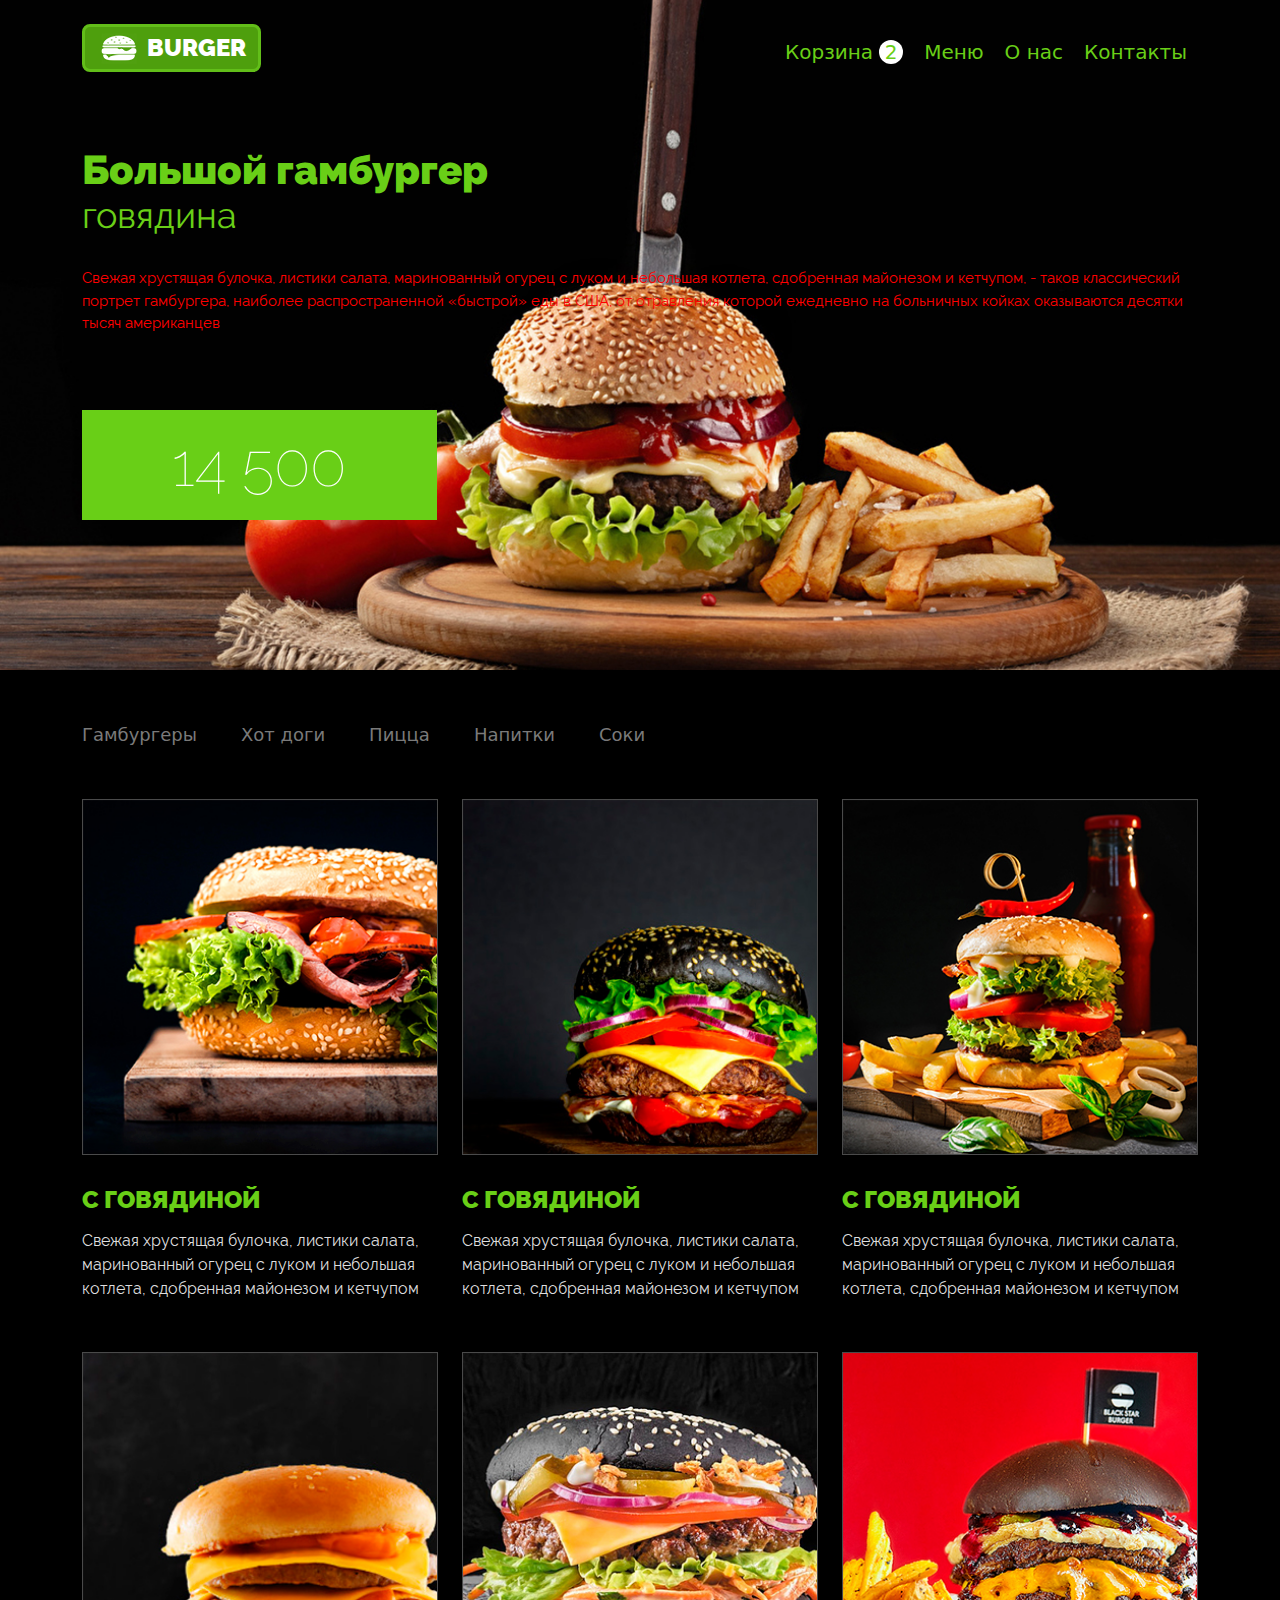
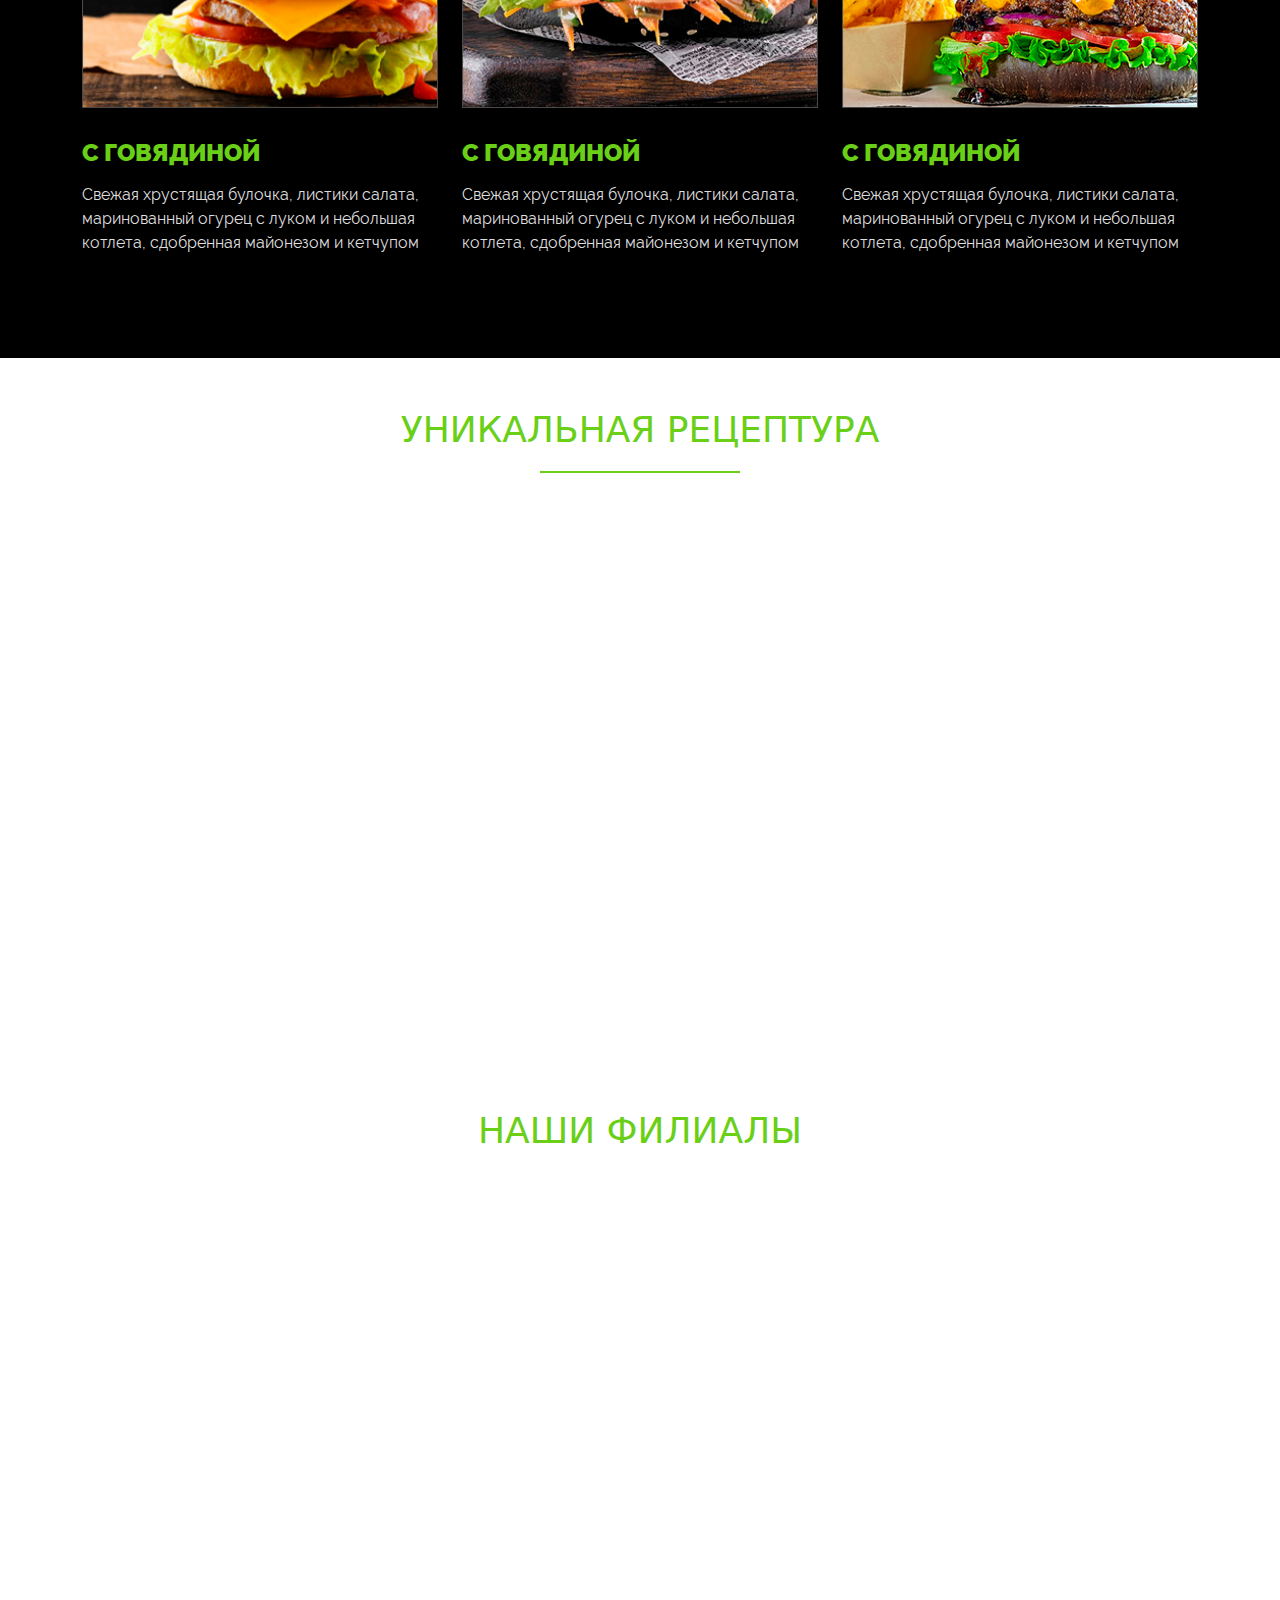
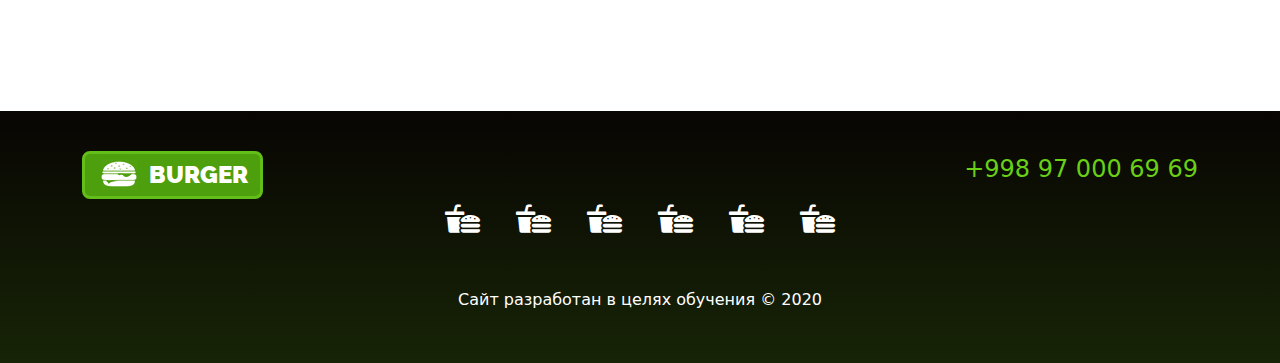
<file: index.html>
<!DOCTYPE html>
<html lang="en">
<head>
    <meta charset="UTF-8">
    <meta name="viewport" content="width=device-width, initial-scale=1.0">
    <meta http-equiv="X-UA-Compatible" content="ie=edge">
    <title>burger</title>
    <link rel="stylesheet" href="css/all.css">
    <link rel="stylesheet" href="css/fonts.css">
     <link rel="stylesheet" href="css/bootstrap.css">
    <link rel="stylesheet" href="css/style.css">
    <link rel="stylesheet" href="css/media.css">
   
</head>
<body>
    
<header>
    <div class="container">
        <nav>
            <a class="logo" href=""> <img src="img/logo.png" alt="">BURGER</a>
            <ul>
                <li><a href="">Корзина <span>2</span></a></li>
                <li><a href="">Меню</a></li>
                <li><a href="">О нас</a></li>
                <li><a href="">Контакты</a></li>
            </ul>
        </nav>

        <div class="header-text">
            <h1>Большой гамбургер</h1>
            <h3>говядина</h3>
            <p>Свежая хрустящая булочка, листики салата, маринованный огурец с луком и небольшая котлета, сдобренная майонезом и кетчупом, - таков классический портрет гамбургера, наиболее распространенной «быстрой» еды в США, от отравления которой ежедневно на больничных койках оказываются десятки тысяч американцев</p>
            <button>14 500</button>
        </div>

    </div>
</header>

<main>
    <div class="container">
        <ul>
            <li><a href="">Гамбургеры </a></li>
            <li><a href="">Хот доги</a></li>
            <li><a href="">Пицца</a></li>
            <li><a href="">Напитки</a></li>
            <li><a href="">Соки</a></li>
        </ul>

    <div class="row justify-content-center">
         <div class="col-lg-4  col-md-4 col-sm-6 col-10">
            <div class="burger">
               <div class="burger-img">
                   <img src="img/img-1.jpg" alt="">
                   <a href="">Добавить в корзину</a>

                </div>

                <h4>С говядиной</h4>
                <p>Свежая хрустящая булочка, листики салата, маринованный огурец с луком и небольшая котлета, сдобренная майонезом и кетчупом</p>
            </div>
           

    </div>
         <div class="col-lg-4  col-md-4  col-sm-6 col-10">
            <div class="burger">
               <div class="burger-img">
                   <img src="img/img-2.jpg" alt="">
                   <a href="">Добавить в корзину</a>

                </div>

                <h4>С говядиной</h4>
                <p>Свежая хрустящая булочка, листики салата, маринованный огурец с луком и небольшая котлета, сдобренная майонезом и кетчупом</p>
            </div>
           

    </div>
         <div class="col-lg-4  col-md-4  col-sm-6 col-10">
            <div class="burger">
               <div class="burger-img">
                   <img src="img/img-3.jpg" alt="">
                   <a href="">Добавить в корзину</a>

                </div>

                <h4>С говядиной</h4>
                <p>Свежая хрустящая булочка, листики салата, маринованный огурец с луком и небольшая котлета, сдобренная майонезом и кетчупом</p>
            </div>
           

    </div>
         <div class="col-lg-4 col-md-4  col-sm-6 col-10">
            <div class="burger">
               <div class="burger-img">
                   <img src="img/img-4.jpg" alt="">
                   <a href="">Добавить в корзину</a>

                </div>

                <h4>С говядиной</h4>
                <p>Свежая хрустящая булочка, листики салата, маринованный огурец с луком и небольшая котлета, сдобренная майонезом и кетчупом</p>
            </div>
           

    </div>
         <div class="col-lg-4 col-md-4  col-sm-6 col-10">
            <div class="burger">
               <div class="burger-img">
                   <img src="img/img-5.jpg" alt="">
                   <a href="">Добавить в корзину</a>

                </div>

                <h4>С говядиной</h4>
                <p>Свежая хрустящая булочка, листики салата, маринованный огурец с луком и небольшая котлета, сдобренная майонезом и кетчупом</p>
            </div>
           

    </div>
         <div class="col-lg-4  col-md-4  col-sm-6 col-10">
            <div class="burger">
               <div class="burger-img">
                   <img src="img/img-6.jpg" alt="">
                   <a href="">Добавить в корзину</a>

                </div>

                <h4>С говядиной</h4>
                <p>Свежая хрустящая булочка, листики салата, маринованный огурец с луком и небольшая котлета, сдобренная майонезом и кетчупом</p>
            </div>
           

    </div>
    </div>


    </div>
</main>

<section>
    <div class="container">
        <h2>Уникальная рецептура</h2>
        <p>Гамбургер является разновидностью сэндвича, состоящей из жареной рубленой котлеты, что подается внутри разрезанной круглой булки. Он обычно дополняется разнообразными приправами, к примеру, листьями салата, кетчупом и майонезом, дольками маринованного огурца, помидора или кабачка, сырым или поджаренным луком.</p>
        <p>Будучи наиболее распространенной «быстрой» едой в США, гамбургер имеет далеко не американское происхождение. Ученые приписывают его авторство кочевникам-скифам, которые клали обжаренное мясо между двумя хлебными ломтиками. А в Новый свет «король» фаст-фуда приехал вместе с немецкими иммигрантами: его назвали, кстати, в честь Гамбурга, второго по масштабам города Германии. Официальной датой продажи первого гамбургера в США считается 27 июля 1900-го - в этот день гастроном из Нью-Хейвена предложил жителям города покупать приправленную кетчупом котлету, «зажатую» между двумя кусками булки. Изначально такая еда была прерогативой бедных слоев населения, но вскоре по всей стране стали открываться «фаст-фудовые» заведения, в которых, быстрым было не только питание, но и обслуживание, и смена клиентов. Эти общепиты взяли курс на оперативное детское питание - и для всегда занятого рабочего класса на тот момент они стали лучшим решением проблемы, где и чем быстро накормить детей.</p>
    

    </div>
</section>

<div class="maps">
    <h3>Наши филиалы</h3>
    <iframe src="https://www.google.com/maps/embed?pb=!1m18!1m12!1m3!1d95894.65572015637!2d69.15051451640626!3d41.3152157!2m3!1f0!2f0!3f0!3m2!1i1024!2i768!4f13.1!3m3!1m2!1s0x38aef4d376395311%3A0x2f977e6f6b98ad7!2sStreet77!5e0!3m2!1sru!2s!4v1660914836650!5m2!1sru!2s" width="100%" height="500" style="border:0;" allowfullscreen="" loading="lazy" referrerpolicy="no-referrer-when-downgrade"></iframe>
</div>

<footer>
    <div class="container">
        <div class="footer-nav">
            <a class="logo" href=""><img src="img/logo.png" alt="">burger</a>

            <a class="number" href="">+998 97 000 69 69</a>
        </div>

        <ul>
            <li><a href=""><i class="fas fa-burger-soda"></i></a></li>
            <li><a href=""><i class="fas fa-burger-soda"></i></a></li>
            <li><a href=""><i class="fas fa-burger-soda"></i></a></li>
            <li><a href=""><i class="fas fa-burger-soda"></i></a></li>
            <li><a href=""><i class="fas fa-burger-soda"></i></a></li>
            <li><a href=""><i class="fas fa-burger-soda"></i></a></li>
        </ul>
        <p>Сайт разработан в целях обучения © 2020</p>
    </div>
</footer>

</body>
</html>
</file>
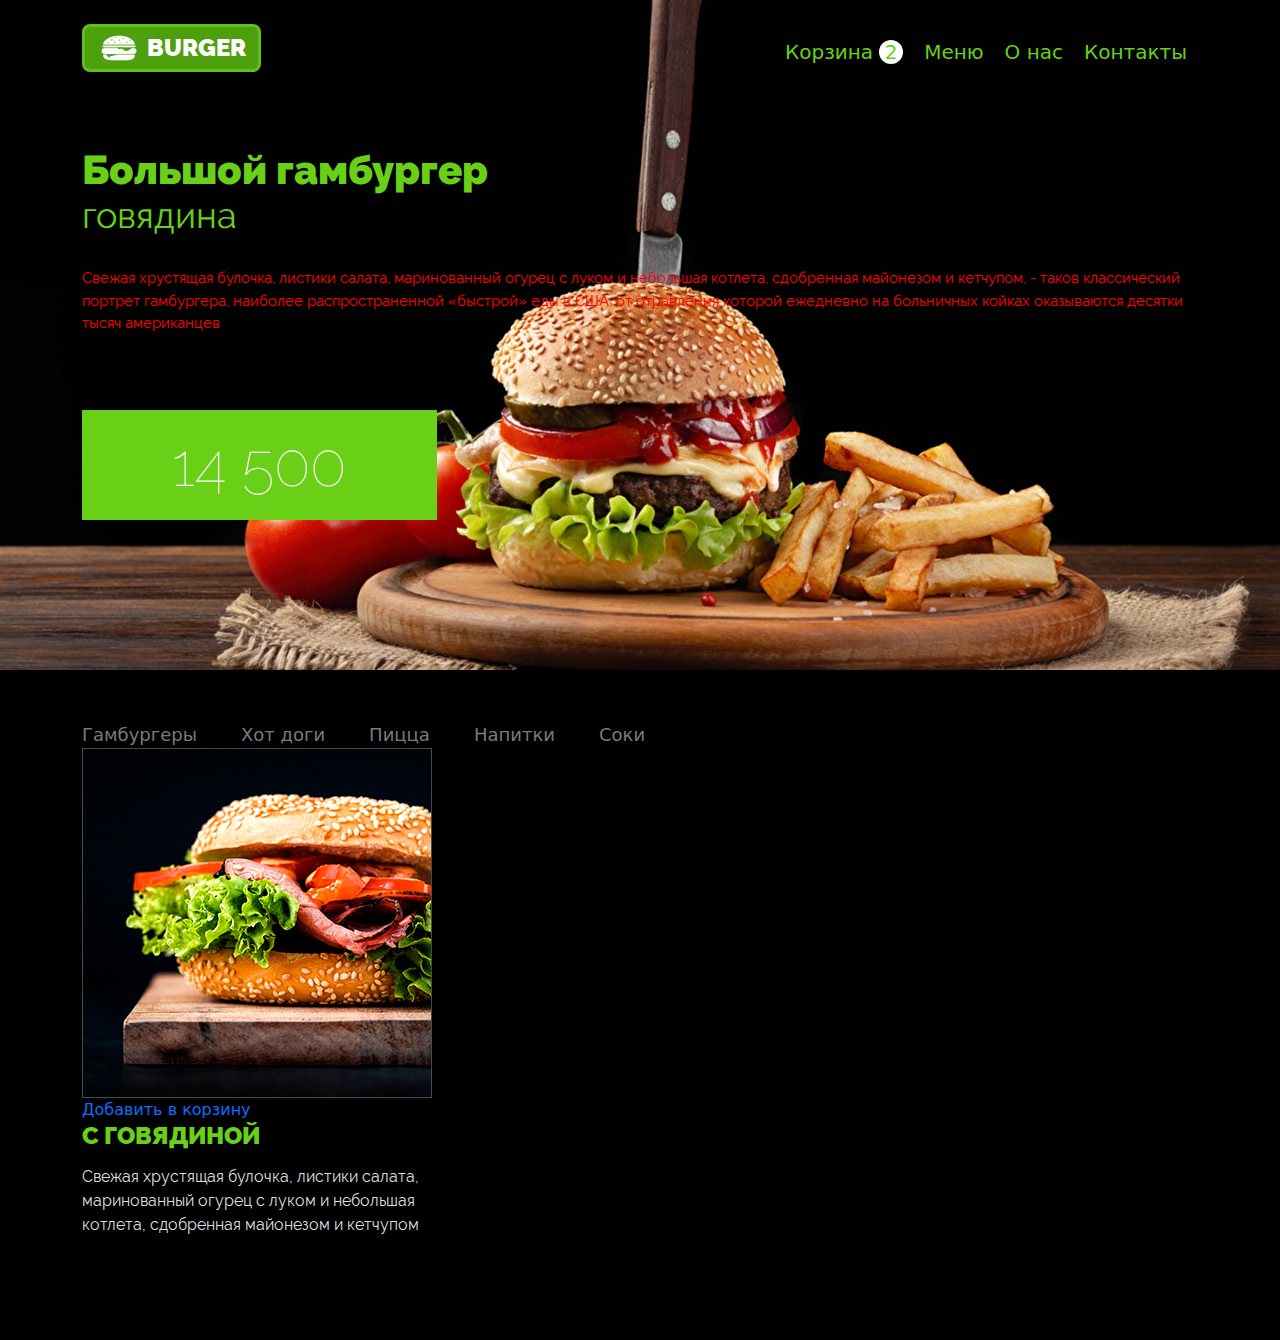
<file: burger/index.html>
<!DOCTYPE html>
<html lang="en">
<head>
    <meta charset="UTF-8">
    <meta name="viewport" content="width=device-width, initial-scale=1.0">
    <meta http-equiv="X-UA-Compatible" content="ie=edge">
    <title>burger</title>
    <link rel="stylesheet" href="css/all.css">
    <link rel="stylesheet" href="css/fonts.css">
     <link rel="stylesheet" href="css/bootstrap.css">
    <link rel="stylesheet" href="css/style.css">
    <link rel="stylesheet" href="css/media.css">
   
</head>
<body>
    
<header>
    <div class="container">
        <nav>
            <a class="logo" href=""> <img src="img/logo.png" alt="">BURGER</a>
            <ul>
                <li><a href="">Корзина <span>2</span></a></li>
                <li><a href="">Меню</a></li>
                <li><a href="">О нас</a></li>
                <li><a href="">Контакты</a></li>
            </ul>
        </nav>

        <div class="header-text">
            <h1>Большой гамбургер</h1>
            <h3>говядина</h3>
            <p>Свежая хрустящая булочка, листики салата, маринованный огурец с луком и небольшая котлета, сдобренная майонезом и кетчупом, - таков классический портрет гамбургера, наиболее распространенной «быстрой» еды в США, от отравления которой ежедневно на больничных койках оказываются десятки тысяч американцев</p>
            <button>14 500</button>
        </div>

    </div>
</header>

<main>
    <div class="container">
        <ul>
            <li><a href="">Гамбургеры </a></li>
            <li><a href="">Хот доги</a></li>
            <li><a href="">Пицца</a></li>
            <li><a href="">Напитки</a></li>
            <li><a href="">Соки</a></li>
        </ul>

    <div class="row">
         <div class="col-lg-4">
            <div class="burger">
               <div class="burger-img">
                   <img src="img/img-1.jpg" alt="">
                   <a href="">Добавить в корзину</a>

                </div>

                <h4>С говядиной</h4>
                <p>Свежая хрустящая булочка, листики салата, маринованный огурец с луком и небольшая котлета, сдобренная майонезом и кетчупом</p>
            </div>

    </div>
    </div>


    </div>
</main>


</body>
</html>
</file>
<file: css/fonts.css>
@font-face{
    font-family: 'Raleway-Black';
    src: url(../fonts/Raleway-Black.ttf);
}

@font-face{
    font-family: 'Raleway-Light';
    src: url(../fonts/Raleway-Light.ttf);
}

@font-face{
    font-family: 'Raleway-Regular';
    src: url(../fonts/Raleway-Regular.ttf);
}

@font-face{
    font-family: 'Raleway-Thin';
    src: url(../fonts/Raleway-Thin.ttf);
}
</file>
<file: css/style.css>
@import 'fonts.css';


:root {
    --r-b: 'Raleway-Black';
    --r-l: 'Raleway-Light';
    --r-r: 'Raleway-Regular';
    --r-t: 'Raleway-Thin';
}

body{
    min-width: 320px;
}

* {
    margin: 0;
    padding: 0;
    box-sizing: border-box;
}

h1,
h2,
h3,
h4,
h5,
h6,
a,
p,
ul {
    padding: 0;
    margin: 0;
    list-style: none;
    text-decoration: none;
}

/* header start */
/* ************************************ */

header {
    background: url(../img/header-fon.jpg) no-repeat center/cover;
    padding-bottom: 150px;
}

header nav {
    display: flex;
    justify-content: space-between;
    align-items: center;

}

header nav ul {
    display: flex;

}

header nav .logo {
    background: #4e9f0d;
    padding: 3px 12px 3px 16px;
    border: 3px solid #62be19;
    border-radius: 8px;
    color: #fff;
    font-size: 24px;
    text-transform: uppercase;
    font-family: var(--r-b);
    display: flex;
    align-items: center;

}

header nav .logo:hover {
    background: chartreuse;
    border: 3px solid #4e9f0d;
}

header nav .logo img {
    margin-right: 10px;

}

header nav ul li a {
    font-size: 20px;
    color: #69cf17;
    font-family: var (--r-l);
    display: flex;
    padding: 37px 11px 29px 10px;
    transition: 0.5 s;
    align-items:center;

}


header nav ul li a:hover {
    background: #4e9f0d;
    color: #fff;

}

header nav ul li a span{
    width: 24px;
    height: 24px;
    background: #fff;
    border-radius: 50%;
    display: flex;
    justify-content: center;
    align-items: center;
    margin-left: 6px;

}

/* header end */
/* ************************************ */




header .header-text h1{
    font-size: 72px;
    color: #69cf17;
    font-family: var(--r-b);
    margin-top: 150px;
}

header .header-text h3{
    font-family: var(--r-r);
    font-size: 36px;
    color: #69cf17;
}

header .header-text p{
    font-family: var(--r-r);
    font-size: 18px;
    color: red;
    margin-top: 30px;

}

header .header-text button{
    font-size: 60px;
    font-family: var(--r-t);
    color: #fff;
    background: #69cf17;
    border: none;
    padding: 10px 91px 10px 90px;
    margin-top: 75px;
    
}

/* heaqder end */
/* ************************************* */



/*main start */
/* ******************************** */
main ul{
    display: flex;

}

main ul li a{
    font-size: 18px;
    color: #7a7a7a;
    margin-right: 44px;

}

main ul li a:hover{
    color: #69cf17;
}

main{
    background:black;
    padding-top: 51px;
    padding-bottom: 103px;

}
main .burger h4{
    font-size: 24px;
    color: #69cf17;
    text-transform: uppercase;
    font-family: var(--r-b);
    margin-top: 31px;
}
main .burger p{
    font-size: 16px;
    color: #dedede;
    font-family: var(--r-r);
    margin-top: 15px;
}

main .burger img{
    width: 100%;

}

main .burger-img{
    position: relative;
}
main .burger-img a{
    position: absolute;
    top: 0;
    left: 0;
    width: 100%;
    height: 100%;
    background:#6acf178c;
    display: flex;
    justify-content: center;
    align-items: center;
    font-size: 24px;
    color: #fff;
    font-weight: 700;
    opacity: 0;
    transition: 0.5s;
}
main .burger-img a:hover{
    opacity: 1;
}
main .burger{
    margin-top: 51px;
   
}
/* main end */
/* ********************** */


/* section start */
/* ***************************** */

section{
    padding-top: 50px;
    padding-bottom: 124px;
    background: url(../img/section_bg.jpg) no-repeat center/cover;
    background-attachment: fixed;
}
section p{
    font-size: 18px;
    color: #fff;
    margin-bottom: 30px;

}
section h2{
    font-size: 36px;
    color: #69cf17;
    text-transform: uppercase;
    text-align: center;
}
section h2::after{
    content: '';
    display: flex;
    width: 200px;
    height: 2px;
    background: #69cf17;
    margin-top: 20px;
    margin-left:auto ;
    margin-right: auto;
    margin-bottom: 50px;

}

.maps h3{
    font-size: 36px;
    color: #69cf17;
    text-transform: uppercase;
    text-align: center;
    padding-top: 51px;
    padding-bottom: 51px;
    
}
/* maps end */
/* ************************** */

/* footer start */

footer{
    padding-top: 40px;
    padding-bottom: 51px;
    background: linear-gradient(to top,#172406,#080503 );

}

footer .footer-nav{
    display: flex;
    justify-content: space-between;
}

footer .footer-nav .logo{
    background: #4e9f0d;
    padding: 3px 12px 3px 16px;
    border: 3px solid #62be19;
    border-radius: 8px;
    color: #fff;
    font-size: 24px;
    text-transform: uppercase;
    font-family: var(--r-b);
    display: flex;
    align-items: center;
}

footer .footer-nav .logo img{
    margin-right: 12px;

}

footer .footer-nav .number{
    font-size: 24px;
    color: #69cf17;
}

footer ul{
    display: flex;
    max-width: 390px;
    width: 100%;
    margin-top: 35px;
    margin-left: auto;
    margin-right: auto;
    margin: auto;
    justify-content: space-between;
}

footer ul li a{
    font-size: 28px;
    color: #fff;
    transition: 0.5s;
}

footer ul li a:hover{
    color: #62be19;

}

footer p{
    font-size: 16px;
    color: #fff;
    margin-top: 47px;
    display: flex;
    justify-content: center;
}
</file>
<file: css/media.css>
@media (max-width:767px) {
    header nav{
        flex-direction: column;


    }

    header nav .logo{
        margin-top: 10px;
        
    }
    main ul li a{
        margin-right: 30px;
    }
}

@media (max-width:500px) {
    header .header-text button{
        font-size: 35px;
        padding: 10px 20px;

    }
}
@media (max-width:510px){
    main ul{
       flex-wrap: wrap;  
    }
   


}
@media (max-width:420px){
    flex-direction: column;
    align-items: center;
    justify-content: center;
}

header .header-text h1{
    font-size: 40px;
    margin-top: 50px;

    
}

header .header-text p{
    font-size: 15px;
    

    
}

@media (max-width:408px) {
    header nav ul li a{
        font-size: 15px;
        padding: 20px 5px 20px 5px;

}
}

@media (max-width: 345px) {
    header nav ul li a{
        font-size: 14px;
        padding: 20px 5px 20px 5px;
    }
    
    header .header-text h1{
        font-size: 27px;
        margin-top: 15px;
    }
}
</file>
<file: burger/css/fonts.css>
@font-face{
    font-family: 'Raleway-Black';
    src: url(../fonts/Raleway-Black.ttf);
}

@font-face{
    font-family: 'Raleway-Light';
    src: url(../fonts/Raleway-Light.ttf);
}

@font-face{
    font-family: 'Raleway-Regular';
    src: url(../fonts/Raleway-Regular.ttf);
}

@font-face{
    font-family: 'Raleway-Thin';
    src: url(../fonts/Raleway-Thin.ttf);
}
</file>
<file: burger/css/style.css>
@import 'fonts.css';


:root {
    --r-b: 'Raleway-Black';
    --r-l: 'Raleway-Light';
    --r-r: 'Raleway-Regular';
    --r-t: 'Raleway-Thin';
}

body{
    min-width: 320px;
}

* {
    margin: 0;
    padding: 0;
    box-sizing: border-box;
}

h1,
h2,
h3,
h4,
h5,
h6,
a,
p,
ul {
    padding: 0;
    margin: 0;
    list-style: none;
    text-decoration: none;
}

/* header start */
/* ************************************ */

header {
    background: url(../img/header-fon.jpg) no-repeat center/cover;
    padding-bottom: 150px;
}

header nav {
    display: flex;
    justify-content: space-between;
    align-items: center;

}

header nav ul {
    display: flex;

}

header nav .logo {
    background: #4e9f0d;
    padding: 3px 12px 3px 16px;
    border: 3px solid #62be19;
    border-radius: 8px;
    color: #fff;
    font-size: 24px;
    text-transform: uppercase;
    font-family: var(--r-b);
    display: flex;
    align-items: center;

}

header nav .logo:hover {
    background: chartreuse;
    border: 3px solid #4e9f0d;
}

header nav .logo img {
    margin-right: 10px;

}

header nav ul li a {
    font-size: 20px;
    color: #69cf17;
    font-family: var (--1-l);
    display: flex;
    padding: 37px 11px 29px 10px;
    transition: 0.5 s;
    align-items:center;

}


header nav ul li a:hover {
    background: #4e9f0d;
    color: #fff;

}

header nav ul li a span{
    width: 24px;
    height: 24px;
    background: #fff;
    border-radius: 50%;
    display: flex;
    justify-content: center;
    align-items: center;
    margin-left: 6px;

}

/* header end */
/* ************************************ */




header .header-text h1{
    font-size: 72px;
    color: #69cf17;
    font-family: var(--r-b);
    margin-top: 150px;
}

header .header-text h3{
    font-family: var(--r-r);
    font-size: 36px;
    color: #69cf17;
}

header .header-text p{
    font-family: var(--r-r);
    font-size: 18px;
    color: red;
    margin-top: 30px;

}

header .header-text button{
    font-size: 60px;
    font-family: var(--r-t);
    color: #fff;
    background: #69cf17;
    border: none;
    padding: 10px 91px 10px 90px;
    margin-top: 75px;
    
}

/* heaqder end */
/* ************************************* */



/*main start */
/* ******************************** */
main ul{
    display: flex;

}

main ul li a{
    font-size: 18px;
    color: #7a7a7a;
    margin-right: 44px;

}

main ul li a:hover{
    color: #69cf17;
}

main{
    background:black;
    padding-top: 51px;
    padding-bottom: 103px;

}
main .burger h4{
    font-size: 24px;
    color: #69cf17;
    text-transform: uppercase;
    font-family: var(--r-b);
}
main .burger p{
    font-size: 16px;
    color: #dedede;
    font-family: var(--r-r);
    margin-top: 15px;
}
</file>
<file: burger/css/media.css>
@media (max-width:767px) {
    header nav{
        flex-direction: column;

    }

    header nav .logo{
        margin-top: 10px;
        
    }
}

@media (max-width:500px) {
    header .header-text button{
        font-size: 35px;
        padding: 10px 20px;

    }
}

header .header-text h1{
    font-size: 40px;
    margin-top: 50px;

    
}

header .header-text p{
    font-size: 15px;
    

    
}

@media (max-width:408px) {
    header nav ul li a{
        font-size: 15px;
        padding: 20px 5px 20px 5px;

}
}

@media (max-width: 345px) {
    header nav ul li a{
        font-size: 14px;
        padding: 20px 5px 20px 5px;
    }
    
    header .header-text h1{
        font-size: 27px;
        margin-top: 15px;
    }
}
</file>
